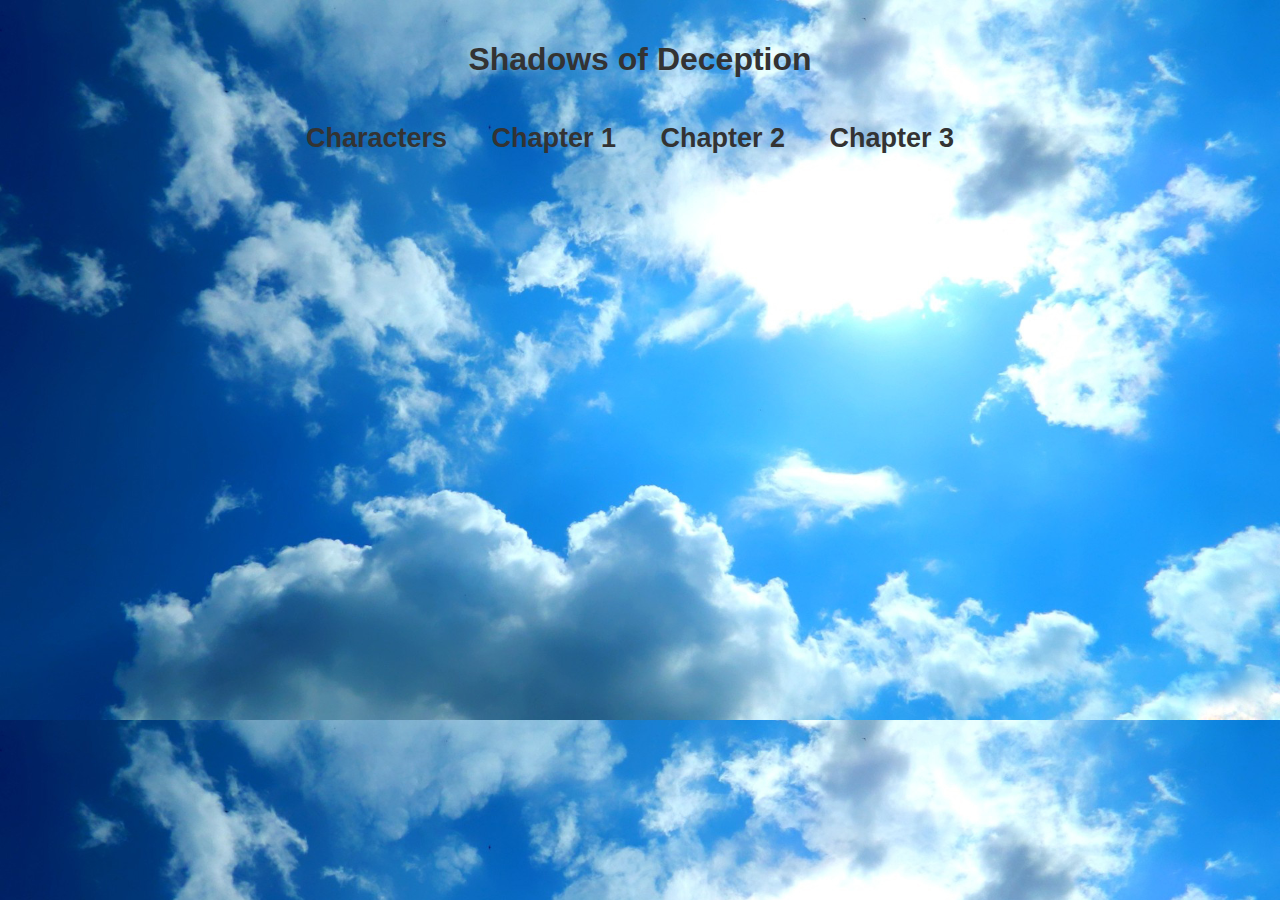
<file: Index.html>
<!DOCTYPE html>
<html lang="en">
<head>
    <meta charset="UTF-8">
    <meta name="viewport" content="width=device-width, initial-scale=1.0">
    <title>Shadows of Deception</title>
    <style>
        body {
            font-family: Arial, sans-serif;
            margin: 0;
            padding: 0;
            background-image: url('SkyBG.jpg');
	    background-size: cover;
        }
        .container {
            max-width: 800px;
            margin: 0 auto;
            padding: 20px;
        }
        h1 {
            text-align: center;
            color: #333;
        }
        ul {
            list-style-type: none;
            padding: 0;
            text-align: center;
	    margin-left: 20px;
            margin-bottom: 20px;
	    margin-top: 45px;
        }
        li {
            display: inline;
            margin-right: 40px;
	    font-size: 27px;
        }
        a {
            text-decoration: none;
            color: #333;
            font-weight: bold;
        }
    </style>
</head>
<body>

<div class="container">
    <h1>Shadows of Deception</h1>
    
    <ul>
	<li><a href="characters.html">Characters</a></li>
        <li><a href="chapter1.html">Chapter 1</a></li>
        <li><a href="chapter2.html">Chapter 2</a></li>
        <li><a href="chapter3.html">Chapter 3</a></li>
    </ul>
    
    <div id="content">
        <!-- Chapter content will be loaded here -->
    </div>
</div>

</body>
</html>
</file>
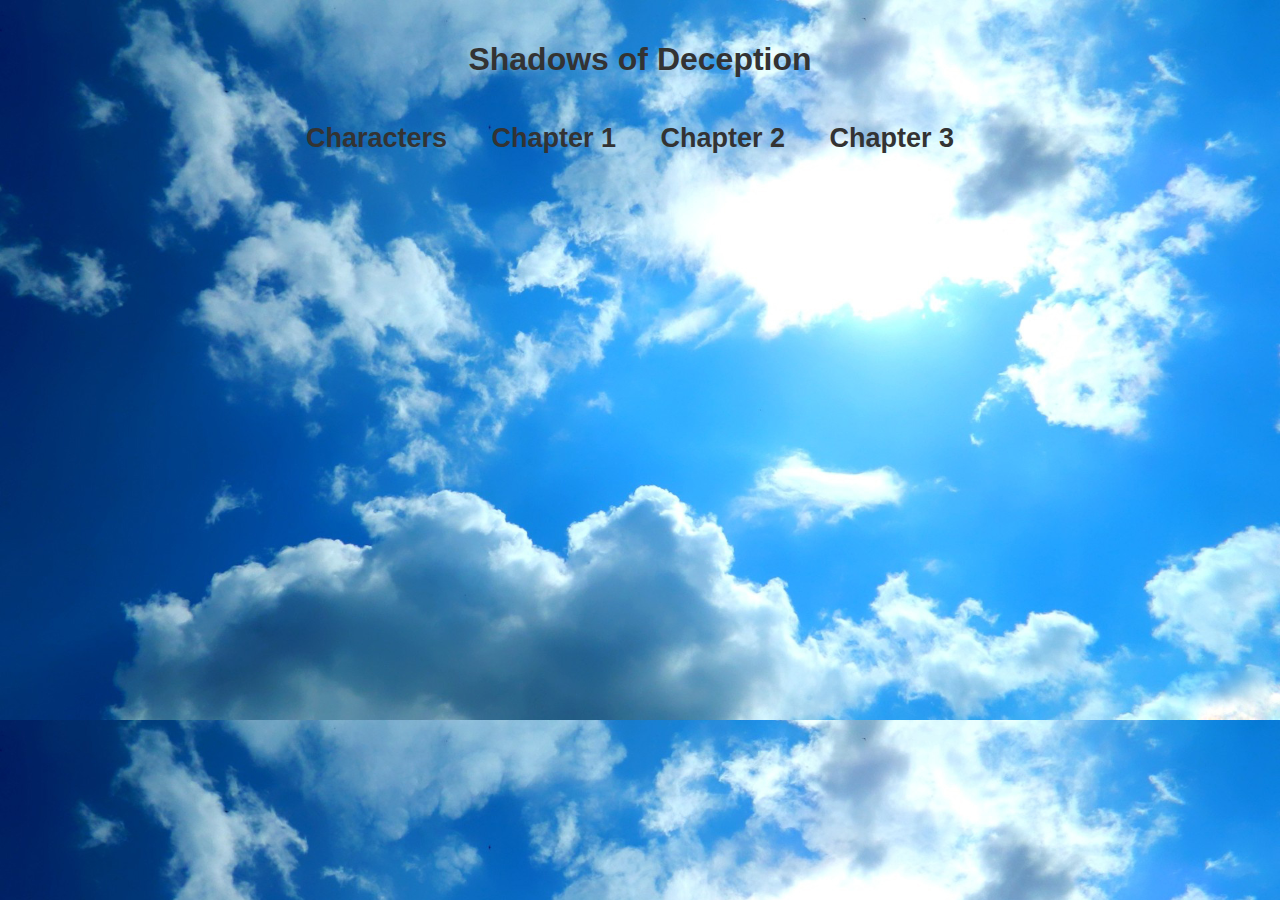
<file: index.html>
<!DOCTYPE html>
<html lang="en">
<head>
    <meta charset="UTF-8">
    <meta name="viewport" content="width=device-width, initial-scale=1.0">
    <title>Shadows of Deception</title>
    <style>
        body {
            font-family: Arial, sans-serif;
            margin: 0;
            padding: 0;
            background-image: url('SkyBG.jpg');
	    background-size: cover;
        }
        .container {
            max-width: 800px;
            margin: 0 auto;
            padding: 20px;
        }
        h1 {
            text-align: center;
            color: #333;
        }
        ul {
            list-style-type: none;
            padding: 0;
            text-align: center;
	    margin-left: 20px;
            margin-bottom: 20px;
	    margin-top: 45px;
        }
        li {
            display: inline;
            margin-right: 40px;
	    font-size: 27px;
        }
        a {
            text-decoration: none;
            color: #333;
            font-weight: bold;
        }
    </style>
</head>
<body>

<div class="container">
    <h1>Shadows of Deception</h1>
    
    <ul>
	<li><a href="Characters.html">Characters</a></li>
        <li><a href="Chapter1.html">Chapter 1</a></li>
        <li><a href="Chapter2.html">Chapter 2</a></li>
        <li><a href="Chapter3.html">Chapter 3</a></li>
    </ul>
    
    <div id="content">
        <!-- Chapter content will be loaded here -->
    </div>
</div>

</body>
</html>
</file>
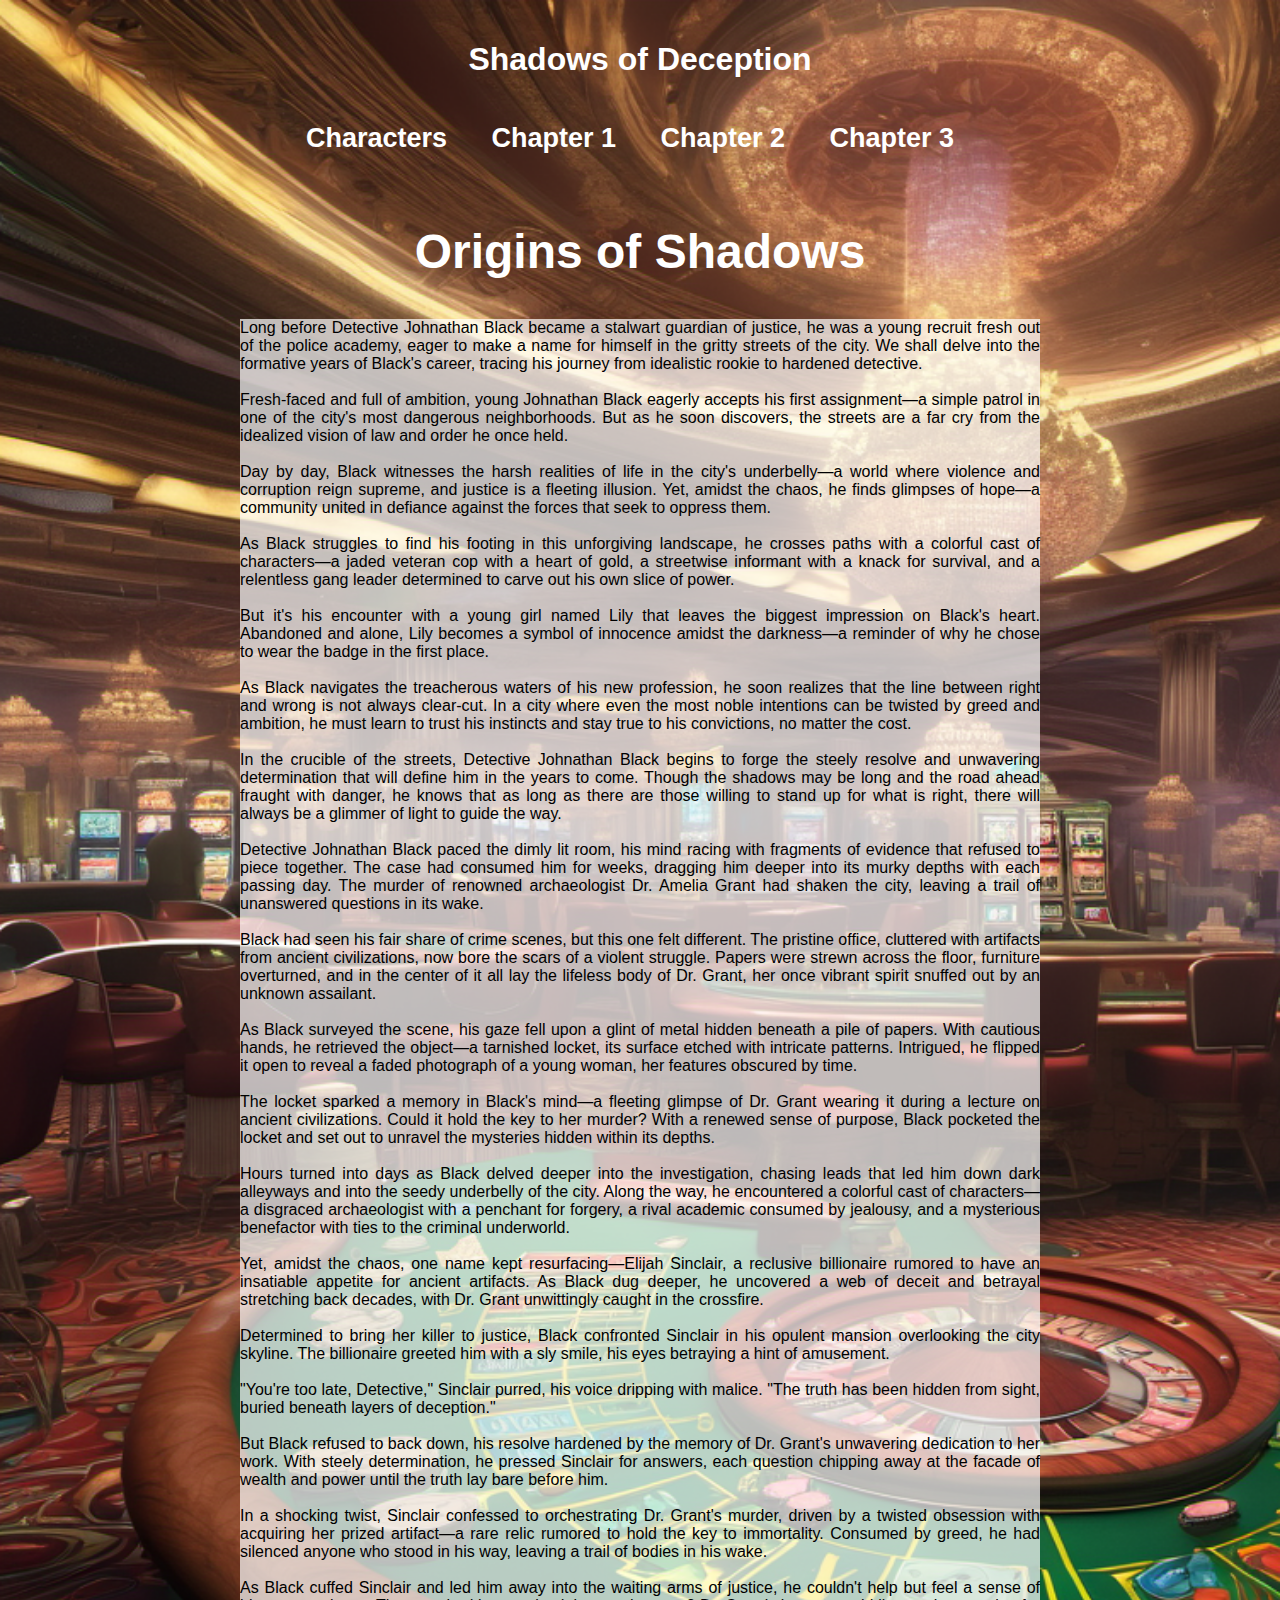
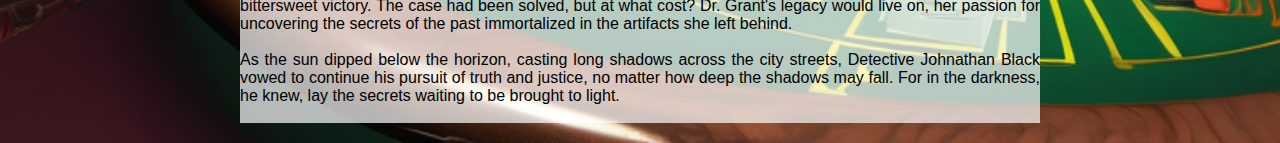
<file: Chapter1.html>
<!DOCTYPE html>
<html lang="en">
<head>
    <meta charset="UTF-8">
    <meta name="viewport" content="width=device-width, initial-scale=1.0">
    <title>Shadows of Deception</title>
    <style>
        body {
            font-family: Arial, sans-serif;
            margin: 0;
            padding: 0;
            background-image: url('Casino.png');
	    background-size: cover;
        }
        .container {
            max-width: 800px;
            margin: 0 auto;
            padding: 20px;
        }
        h1 {
            text-align: center;
            color: white;
        }
		h2 {
	    text-align: center;
	    color: white;
	    margin-top: 70px;
	    font-size: 48px;
        }
        ul {
            list-style-type: none;
            padding: 0;
            text-align: center;
	    margin-left: 20px;
            margin-bottom: 20px;
	    margin-top: 45px;
        }
        li {
            display: inline;
            margin-right: 40px;
	    font-size: 27px;
        }
        a {
            text-decoration: none;
            color: white;
            font-weight: bold;
        }
    </style>
</head>
<body>

<div class="container">
    <h1>Shadows of Deception</h1>
    
    <ul>
	<li><a href="Characters.html">Characters</a></li>
        <li><a href="Chapter1.html">Chapter 1</a></li>
        <li><a href="Chapter2.html">Chapter 2</a></li>
        <li><a href="Chapter3.html">Chapter 3</a></li>
    </ul>
	
	<h2>Origins of Shadows</h2>
    
    <div id="content" style="text-align: justify; background-color: rgba(255, 255, 255, 0.7)">
        Long before Detective Johnathan Black became a stalwart guardian of justice, he was a young recruit fresh out of the police academy, eager to make a name for himself in the gritty streets of the city. We shall delve into the formative years of Black's career, tracing his journey from idealistic rookie to hardened detective. <br> <br>

Fresh-faced and full of ambition, young Johnathan Black eagerly accepts his first assignment—a simple patrol in one of the city's most dangerous neighborhoods. But as he soon discovers, the streets are a far cry from the idealized vision of law and order he once held. <br> <br>

Day by day, Black witnesses the harsh realities of life in the city's underbelly—a world where violence and corruption reign supreme, and justice is a fleeting illusion. Yet, amidst the chaos, he finds glimpses of hope—a community united in defiance against the forces that seek to oppress them. <br> <br>

As Black struggles to find his footing in this unforgiving landscape, he crosses paths with a colorful cast of characters—a jaded veteran cop with a heart of gold, a streetwise informant with a knack for survival, and a relentless gang leader determined to carve out his own slice of power. <br> <br>

But it's his encounter with a young girl named Lily that leaves the biggest impression on Black's heart. Abandoned and alone, Lily becomes a symbol of innocence amidst the darkness—a reminder of why he chose to wear the badge in the first place. <br> <br>

As Black navigates the treacherous waters of his new profession, he soon realizes that the line between right and wrong is not always clear-cut. In a city where even the most noble intentions can be twisted by greed and ambition, he must learn to trust his instincts and stay true to his convictions, no matter the cost. <br> <br>

In the crucible of the streets, Detective Johnathan Black begins to forge the steely resolve and unwavering determination that will define him in the years to come. Though the shadows may be long and the road ahead fraught with danger, he knows that as long as there are those willing to stand up for what is right, there will always be a glimmer of light to guide the way. <br> <br>

Detective Johnathan Black paced the dimly lit room, his mind racing with fragments of evidence that refused to piece together. The case had consumed him for weeks, dragging him deeper into its murky depths with each passing day. The murder of renowned archaeologist Dr. Amelia Grant had shaken the city, leaving a trail of unanswered questions in its wake. <br> <br>

Black had seen his fair share of crime scenes, but this one felt different. The pristine office, cluttered with artifacts from ancient civilizations, now bore the scars of a violent struggle. Papers were strewn across the floor, furniture overturned, and in the center of it all lay the lifeless body of Dr. Grant, her once vibrant spirit snuffed out by an unknown assailant. <br> <br>

As Black surveyed the scene, his gaze fell upon a glint of metal hidden beneath a pile of papers. With cautious hands, he retrieved the object—a tarnished locket, its surface etched with intricate patterns. Intrigued, he flipped it open to reveal a faded photograph of a young woman, her features obscured by time. <br> <br>

The locket sparked a memory in Black's mind—a fleeting glimpse of Dr. Grant wearing it during a lecture on ancient civilizations. Could it hold the key to her murder? With a renewed sense of purpose, Black pocketed the locket and set out to unravel the mysteries hidden within its depths. <br> <br>

Hours turned into days as Black delved deeper into the investigation, chasing leads that led him down dark alleyways and into the seedy underbelly of the city. Along the way, he encountered a colorful cast of characters—a disgraced archaeologist with a penchant for forgery, a rival academic consumed by jealousy, and a mysterious benefactor with ties to the criminal underworld. <br> <br>

Yet, amidst the chaos, one name kept resurfacing—Elijah Sinclair, a reclusive billionaire rumored to have an insatiable appetite for ancient artifacts. As Black dug deeper, he uncovered a web of deceit and betrayal stretching back decades, with Dr. Grant unwittingly caught in the crossfire. <br> <br>

Determined to bring her killer to justice, Black confronted Sinclair in his opulent mansion overlooking the city skyline. The billionaire greeted him with a sly smile, his eyes betraying a hint of amusement. <br> <br>

"You're too late, Detective," Sinclair purred, his voice dripping with malice. "The truth has been hidden from sight, buried beneath layers of deception." <br> <br>

But Black refused to back down, his resolve hardened by the memory of Dr. Grant's unwavering dedication to her work. With steely determination, he pressed Sinclair for answers, each question chipping away at the facade of wealth and power until the truth lay bare before him. <br> <br>

In a shocking twist, Sinclair confessed to orchestrating Dr. Grant's murder, driven by a twisted obsession with acquiring her prized artifact—a rare relic rumored to hold the key to immortality. Consumed by greed, he had silenced anyone who stood in his way, leaving a trail of bodies in his wake. <br> <br>

As Black cuffed Sinclair and led him away into the waiting arms of justice, he couldn't help but feel a sense of bittersweet victory. The case had been solved, but at what cost? Dr. Grant's legacy would live on, her passion for uncovering the secrets of the past immortalized in the artifacts she left behind. <br> <br>

As the sun dipped below the horizon, casting long shadows across the city streets, Detective Johnathan Black vowed to continue his pursuit of truth and justice, no matter how deep the shadows may fall. For in the darkness, he knew, lay the secrets waiting to be brought to light. <br> <br>
    </div>
</div>

</body>
</html>
</file>
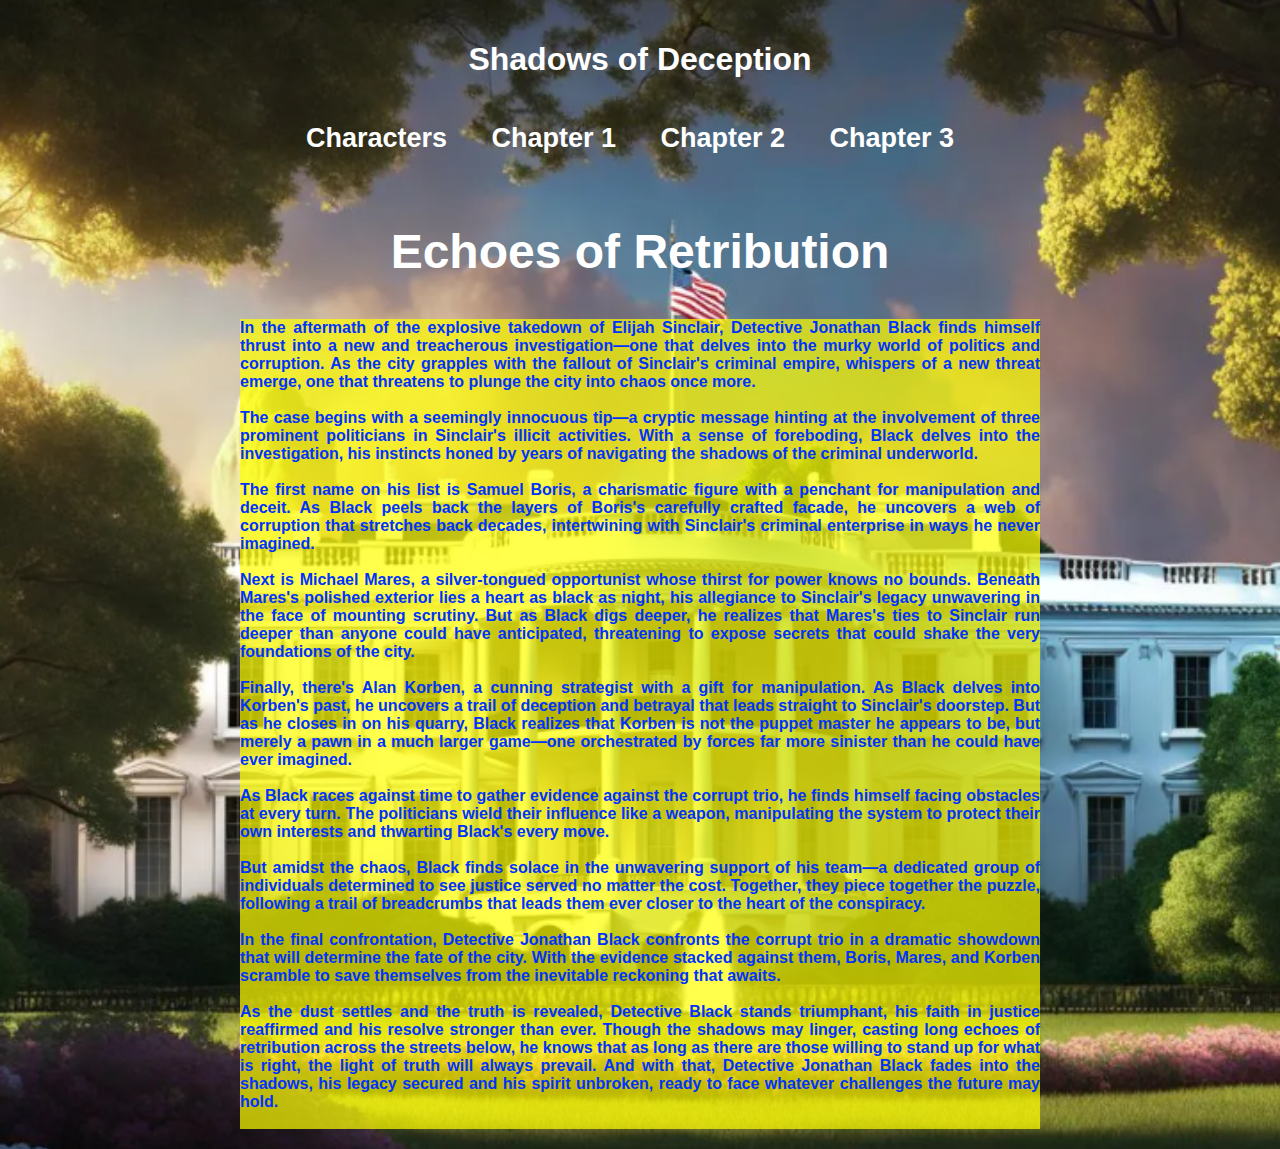
<file: Chapter2.html>
<!DOCTYPE html>
<html lang="en">
<head>
    <meta charset="UTF-8">
    <meta name="viewport" content="width=device-width, initial-scale=1.0">
    <title>Shadows of Deception</title>
    <style>
        body {
            font-family: Arial, sans-serif;
            margin: 0;
            padding: 0;
            background-image: url('White_House.png');
	    background-size: cover;
        }
        .container {
            max-width: 800px;
            margin: 0 auto;
            padding: 20px;
        }
        h1 {
            text-align: center;
            color: white;
        }
		h2 {
	    text-align: center;
	    color: white;
	    margin-top: 70px;
	    font-size: 48px;
        }
        ul {
            list-style-type: none;
            padding: 0;
            text-align: center;
	    margin-left: 20px;
            margin-bottom: 20px;
	    margin-top: 45px;
        }
        li {
            display: inline;
            margin-right: 40px;
	    font-size: 27px;
        }
        a {
            text-decoration: none;
            color: white;
            font-weight: bold;
        }
    </style>
</head>
<body>

<div class="container">
    <h1>Shadows of Deception</h1>
    
    <ul>
	<li><a href="Characters.html">Characters</a></li>
        <li><a href="Chapter1.html">Chapter 1</a></li>
        <li><a href="Chapter2.html">Chapter 2</a></li>
        <li><a href="Chapter3.html">Chapter 3</a></li>
    </ul>
	
	<h2>Echoes of Retribution</h2>
    
    <div id="content" style="text-align: justify; background-color: rgba(255, 255, 0, 0.7); color: rgba(0, 50, 255)">
        <b>In the aftermath of the explosive takedown of Elijah Sinclair, Detective Jonathan Black finds himself thrust into a new and treacherous investigation—one that delves into the murky world of politics and corruption. As the city grapples with the fallout of Sinclair's criminal empire, whispers of a new threat emerge, one that threatens to plunge the city into chaos once more. <br> <br>

The case begins with a seemingly innocuous tip—a cryptic message hinting at the involvement of three prominent politicians in Sinclair's illicit activities. With a sense of foreboding, Black delves into the investigation, his instincts honed by years of navigating the shadows of the criminal underworld.<br> <br>

The first name on his list is Samuel Boris, a charismatic figure with a penchant for manipulation and deceit. As Black peels back the layers of Boris's carefully crafted facade, he uncovers a web of corruption that stretches back decades, intertwining with Sinclair's criminal enterprise in ways he never imagined. <br> <br>

Next is Michael Mares, a silver-tongued opportunist whose thirst for power knows no bounds. Beneath Mares's polished exterior lies a heart as black as night, his allegiance to Sinclair's legacy unwavering in the face of mounting scrutiny. But as Black digs deeper, he realizes that Mares's ties to Sinclair run deeper than anyone could have anticipated, threatening to expose secrets that could shake the very foundations of the city. <br> <br>

Finally, there's Alan Korben, a cunning strategist with a gift for manipulation. As Black delves into Korben's past, he uncovers a trail of deception and betrayal that leads straight to Sinclair's doorstep. But as he closes in on his quarry, Black realizes that Korben is not the puppet master he appears to be, but merely a pawn in a much larger game—one orchestrated by forces far more sinister than he could have ever imagined. <br> <br>

As Black races against time to gather evidence against the corrupt trio, he finds himself facing obstacles at every turn. The politicians wield their influence like a weapon, manipulating the system to protect their own interests and thwarting Black's every move. <br> <br>

But amidst the chaos, Black finds solace in the unwavering support of his team—a dedicated group of individuals determined to see justice served no matter the cost. Together, they piece together the puzzle, following a trail of breadcrumbs that leads them ever closer to the heart of the conspiracy. <br> <br>

In the final confrontation, Detective Jonathan Black confronts the corrupt trio in a dramatic showdown that will determine the fate of the city. With the evidence stacked against them, Boris, Mares, and Korben scramble to save themselves from the inevitable reckoning that awaits. <br> <br>

As the dust settles and the truth is revealed, Detective Black stands triumphant, his faith in justice reaffirmed and his resolve stronger than ever. Though the shadows may linger, casting long echoes of retribution across the streets below, he knows that as long as there are those willing to stand up for what is right, the light of truth will always prevail. And with that, Detective Jonathan Black fades into the shadows, his legacy secured and his spirit unbroken, ready to face whatever challenges the future may hold. <br> <br> </b>

    </div>
</div>

</body>
</html>
</file>
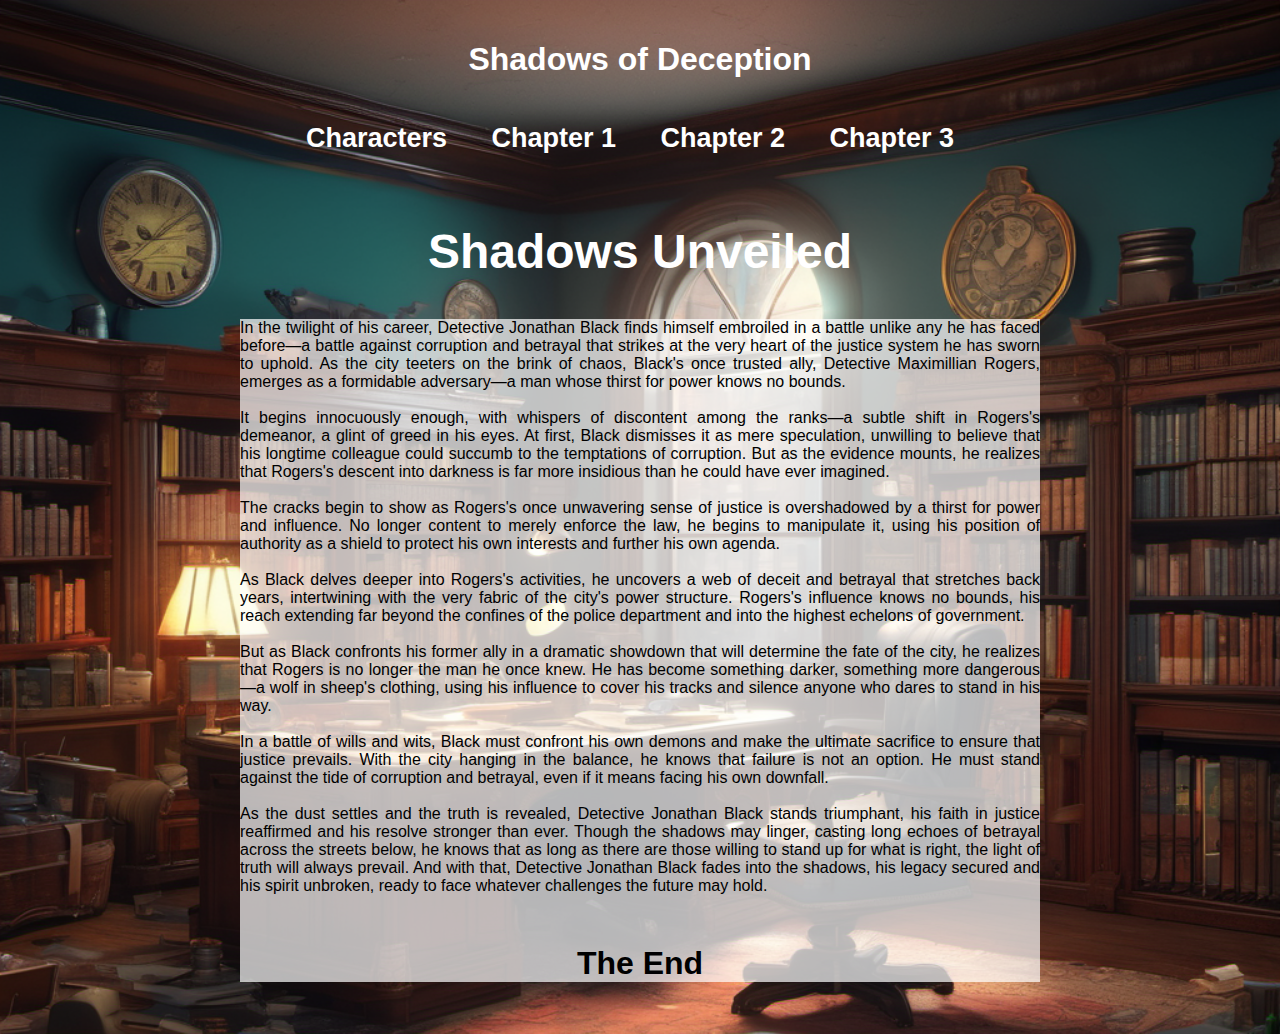
<file: Chapter3.html>
<!DOCTYPE html>
<html lang="en">
<head>
    <meta charset="UTF-8">
    <meta name="viewport" content="width=device-width, initial-scale=1.0">
    <title>Shadows of Deception</title>
    <style>
        body {
            font-family: Arial, sans-serif;
            margin: 0;
            padding: 0;
            background-image: url('Detective_Office.png');
	    background-size: cover;
        }
        .container {
        max-width: 800px;
        margin: 0 auto;
        padding: 20px;
        }
        h1 {
        text-align: center;
        color: white;
        }
		h2 {
	    text-align: center;
	    color: white;
	    margin-top: 70px;
	    font-size: 48px;
        }
        ul {
        list-style-type: none;
        padding: 0;
        text-align: center;
		margin-left: 20px;
        margin-bottom: 20px;
		margin-top: 45px;
        }
        li {
        display: inline;
        margin-right: 40px;
	    font-size: 27px;
        }
        a {
        text-decoration: none;
        color: white;
        font-weight: bold;
        }
    </style>
</head>
<body>

<div class="container">
    <h1>Shadows of Deception</h1>
    
    <ul>
	<li><a href="Characters.html">Characters</a></li>
        <li><a href="Chapter1.html">Chapter 1</a></li>
        <li><a href="Chapter2.html">Chapter 2</a></li>
        <li><a href="Chapter3.html">Chapter 3</a></li>
    </ul>
	
	<h2>Shadows Unveiled</h2>
    
    <div id="content" style="text-align: justify; background-color: rgba(255, 255, 255, 0.7)">
        In the twilight of his career, Detective Jonathan Black finds himself embroiled in a battle unlike any he has faced before—a battle against corruption and betrayal that strikes at the very heart of the justice system he has sworn to uphold. As the city teeters on the brink of chaos, Black's once trusted ally, Detective Maximillian Rogers, emerges as a formidable adversary—a man whose thirst for power knows no bounds. <br> <br>

It begins innocuously enough, with whispers of discontent among the ranks—a subtle shift in Rogers's demeanor, a glint of greed in his eyes. At first, Black dismisses it as mere speculation, unwilling to believe that his longtime colleague could succumb to the temptations of corruption. But as the evidence mounts, he realizes that Rogers's descent into darkness is far more insidious than he could have ever imagined. <br> <br>

The cracks begin to show as Rogers's once unwavering sense of justice is overshadowed by a thirst for power and influence. No longer content to merely enforce the law, he begins to manipulate it, using his position of authority as a shield to protect his own interests and further his own agenda. <br> <br>

As Black delves deeper into Rogers's activities, he uncovers a web of deceit and betrayal that stretches back years, intertwining with the very fabric of the city's power structure. Rogers's influence knows no bounds, his reach extending far beyond the confines of the police department and into the highest echelons of government. <br> <br>

But as Black confronts his former ally in a dramatic showdown that will determine the fate of the city, he realizes that Rogers is no longer the man he once knew. He has become something darker, something more dangerous—a wolf in sheep's clothing, using his influence to cover his tracks and silence anyone who dares to stand in his way. <br> <br>

In a battle of wills and wits, Black must confront his own demons and make the ultimate sacrifice to ensure that justice prevails. With the city hanging in the balance, he knows that failure is not an option. He must stand against the tide of corruption and betrayal, even if it means facing his own downfall. <br> <br>

As the dust settles and the truth is revealed, Detective Jonathan Black stands triumphant, his faith in justice reaffirmed and his resolve stronger than ever. Though the shadows may linger, casting long echoes of betrayal across the streets below, he knows that as long as there are those willing to stand up for what is right, the light of truth will always prevail. And with that, Detective Jonathan Black fades into the shadows, his legacy secured and his spirit unbroken, ready to face whatever challenges the future may hold. <br> <br>

	<p style="text-align: center; font-size: 32px; font-style: Arial"><b>The End</b></p>
    </div>
</div>

</body>
</html>
</file>
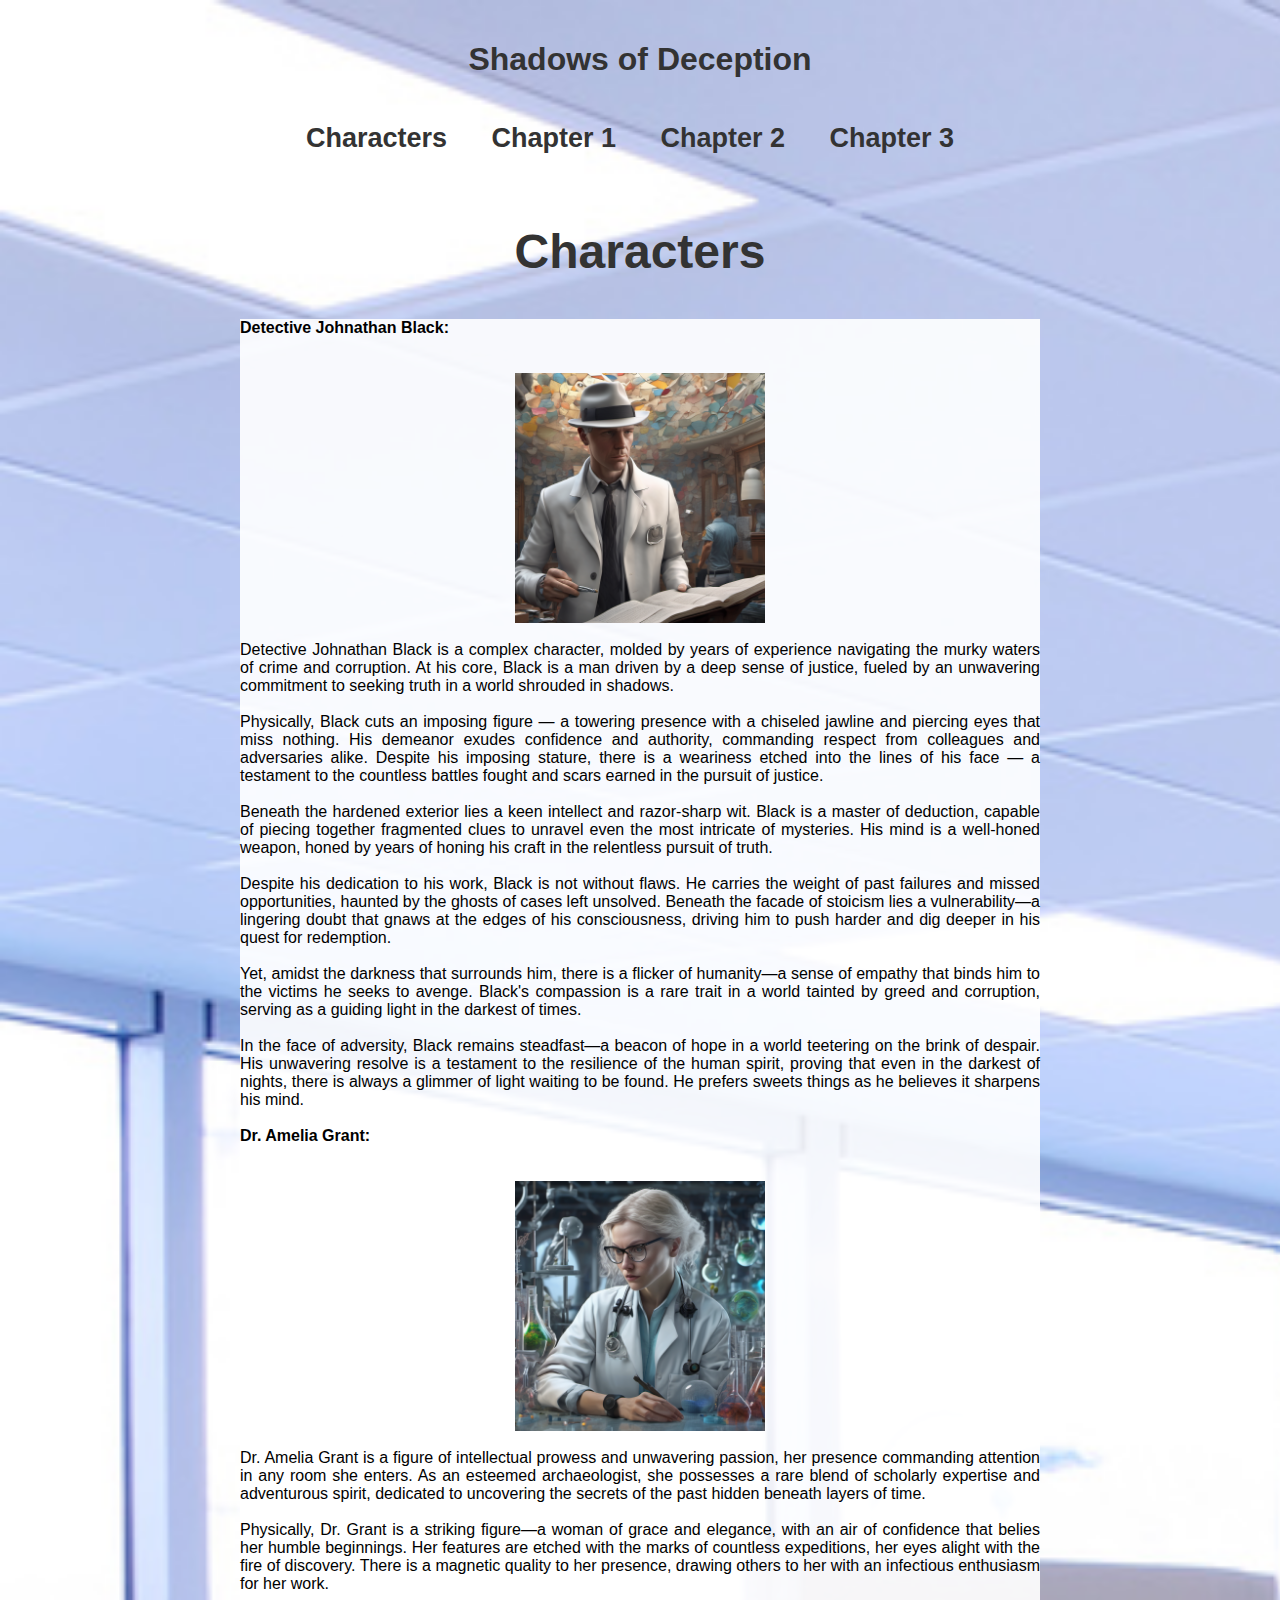
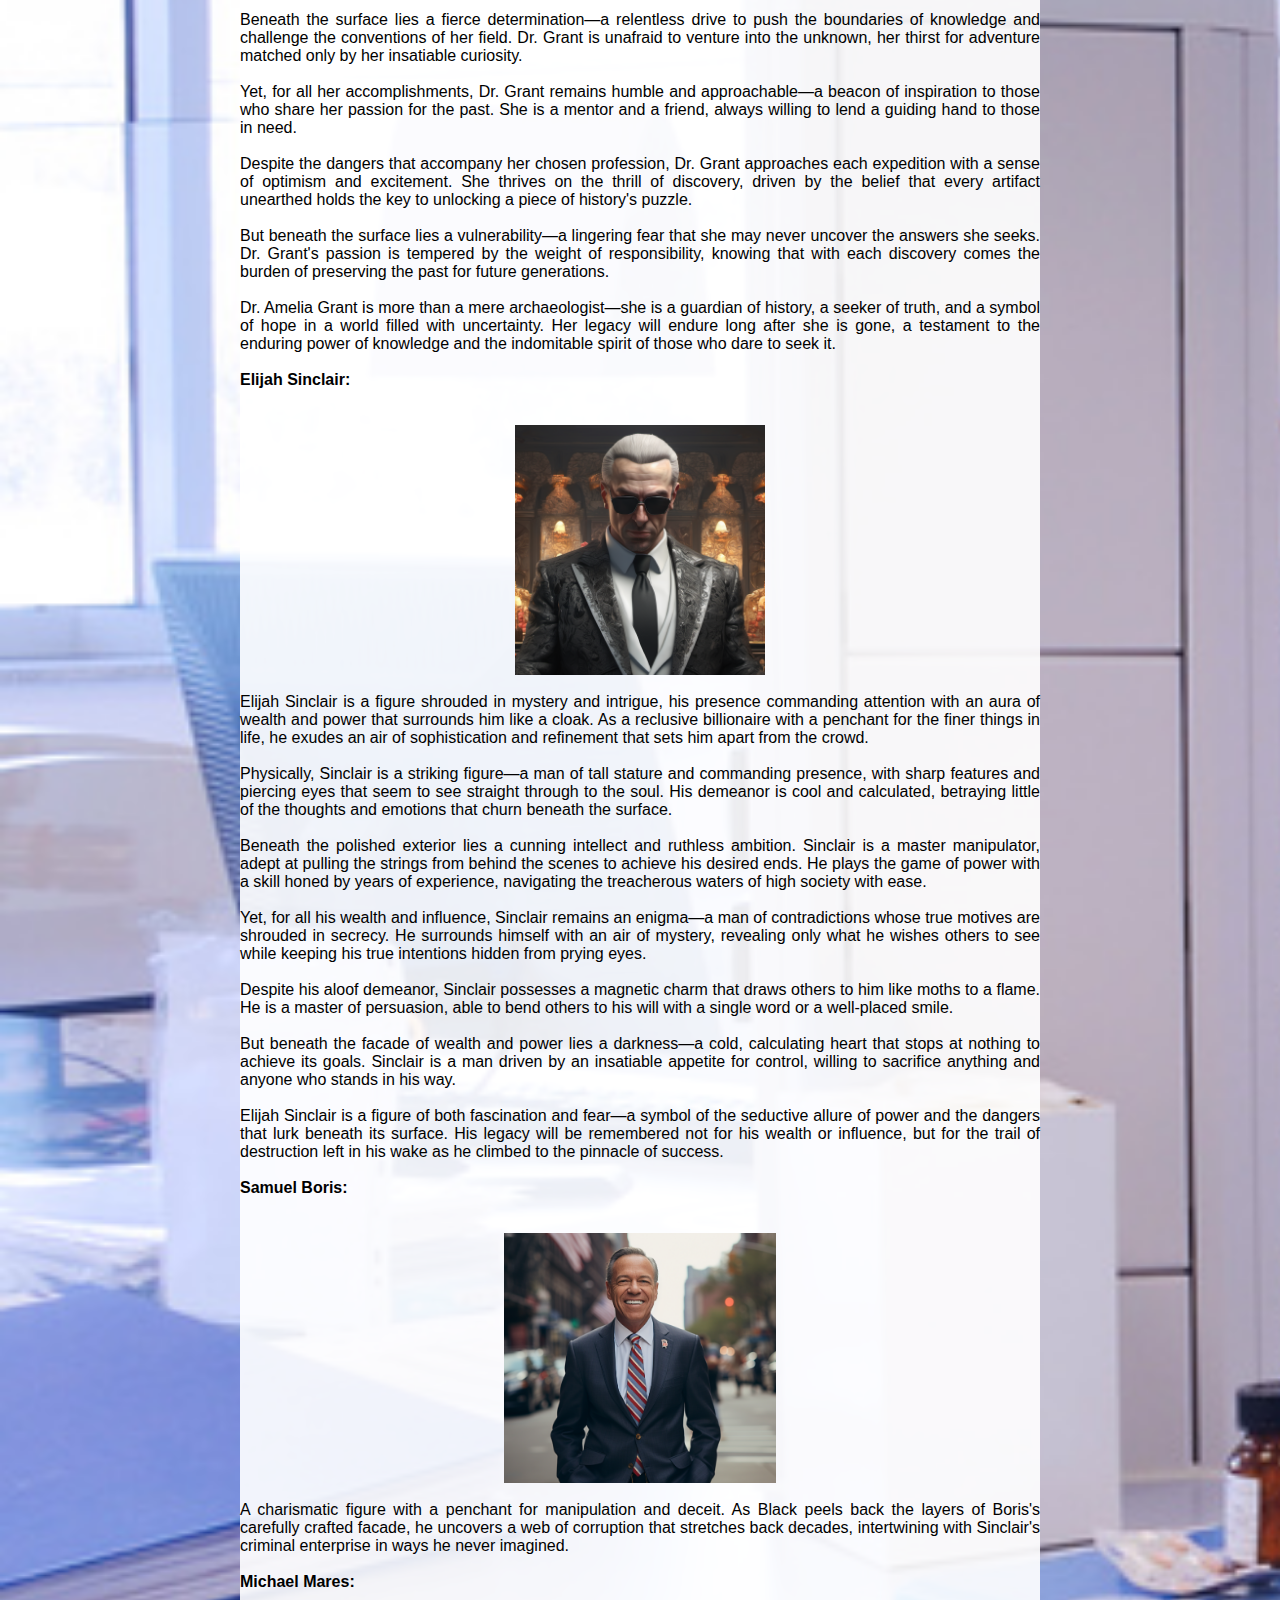
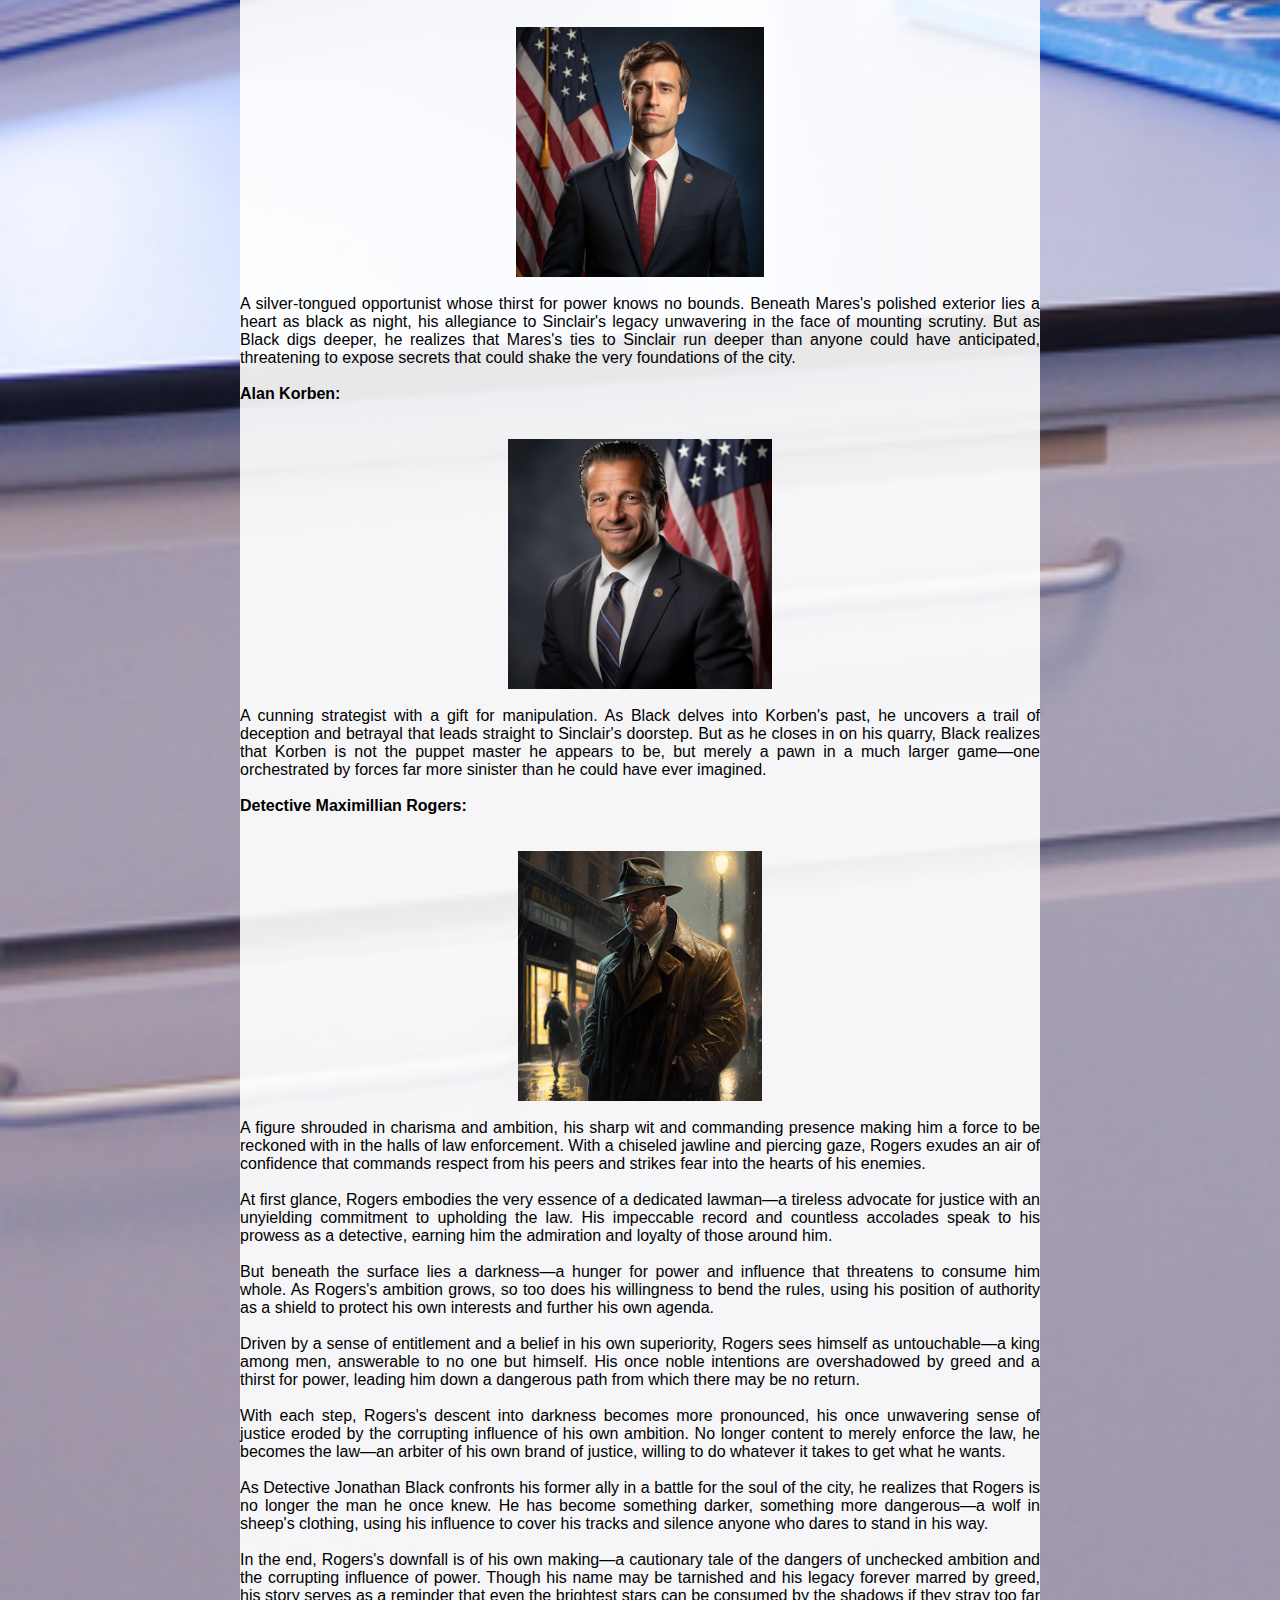
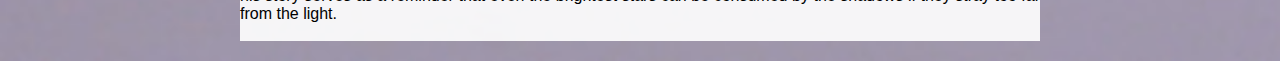
<file: Characters.html>
<!DOCTYPE html>
<html lang="en">
<head>
    <meta charset="UTF-8">
    <meta name="viewport" content="width=device-width, initial-scale=1.0">
    <title>Shadows of Deception</title>
	<link rel="stylesheet" href="Centered-image.css">
    <style>
        body {
            font-family: Arial, sans-serif;
            margin: 0;
            padding: 0;
            background-image: url('LabBG.jpg');
	    background-size: cover;
        }
        .container {
            max-width: 800px;
            margin: 0 auto;
            padding: 20px;
        }
        h1 {
            text-align: center;
            color: #333;
		}
		h2 {
	    text-align: center;
	    color: #333;
	    margin-top: 70px;
	    font-size: 48px;
        }
        ul {
            list-style-type: none;
            padding: 0;
            text-align: center;
	    margin-left: 20px;
            margin-bottom: 20px;
	    margin-top: 45px;
        }
        li {
            display: inline;
            margin-right: 40px;
	    font-size: 27px;
        }
        a {
            text-decoration: none;
            color: #333;
            font-weight: bold;
        }
    </style>
</head>
<body>

<div class="container">
    <h1>Shadows of Deception</h1>
    
    <ul>
	<li><a href="Characters.html">Characters</a></li>
        <li><a href="Chapter1.html">Chapter 1</a></li>
        <li><a href="Chapter2.html">Chapter 2</a></li>
        <li><a href="Chapter3.html">Chapter 3</a></li>
    </ul>
    
	<h2>Characters</h2>

    <div id="content" style="text-align: justify; background-color: rgba(255, 255, 255, 0.9)">
        <b>Detective Johnathan Black:</b> <br> <br> <br>
		<img src="Detective_Jonathan_Black.png" alt="Detective Johnathan Black" class="centered-image"> <br>
Detective Johnathan Black is a complex character, molded by years of experience navigating the murky waters of crime and corruption. At his core, Black is a man driven by a deep sense of justice, fueled by an unwavering commitment to seeking truth in a world shrouded in shadows. <br> <br>

Physically, Black cuts an imposing figure — a towering presence with a chiseled jawline and piercing eyes that miss nothing. His demeanor exudes confidence and authority, commanding respect from colleagues and adversaries alike. Despite his imposing stature, there is a weariness etched into the lines of his face — a testament to the countless battles fought and scars earned in the pursuit of justice. <br> <br>

Beneath the hardened exterior lies a keen intellect and razor-sharp wit. Black is a master of deduction, capable of piecing together fragmented clues to unravel even the most intricate of mysteries. His mind is a well-honed weapon, honed by years of honing his craft in the relentless pursuit of truth. <br> <br>

Despite his dedication to his work, Black is not without flaws. He carries the weight of past failures and missed opportunities, haunted by the ghosts of cases left unsolved. Beneath the facade of stoicism lies a vulnerability—a lingering doubt that gnaws at the edges of his consciousness, driving him to push harder and dig deeper in his quest for redemption. <br> <br>

Yet, amidst the darkness that surrounds him, there is a flicker of humanity—a sense of empathy that binds him to the victims he seeks to avenge. Black's compassion is a rare trait in a world tainted by greed and corruption, serving as a guiding light in the darkest of times. <br> <br>

In the face of adversity, Black remains steadfast—a beacon of hope in a world teetering on the brink of despair. His unwavering resolve is a testament to the resilience of the human spirit, proving that even in the darkest of nights, there is always a glimmer of light waiting to be found. He prefers sweets things as he believes it sharpens his mind. <br> <br>

<b>Dr. Amelia Grant:</b> <br> <br> <br>
		<img src="Doctor_Amelia_Grant.png" alt="Dr. Amelia Grant" class="centered-image"> <br>
Dr. Amelia Grant is a figure of intellectual prowess and unwavering passion, her presence commanding attention in any room she enters. As an esteemed archaeologist, she possesses a rare blend of scholarly expertise and adventurous spirit, dedicated to uncovering the secrets of the past hidden beneath layers of time. <br> <br>

Physically, Dr. Grant is a striking figure—a woman of grace and elegance, with an air of confidence that belies her humble beginnings. Her features are etched with the marks of countless expeditions, her eyes alight with the fire of discovery. There is a magnetic quality to her presence, drawing others to her with an infectious enthusiasm for her work. <br> <br>

Beneath the surface lies a fierce determination—a relentless drive to push the boundaries of knowledge and challenge the conventions of her field. Dr. Grant is unafraid to venture into the unknown, her thirst for adventure matched only by her insatiable curiosity. <br> <br>

Yet, for all her accomplishments, Dr. Grant remains humble and approachable—a beacon of inspiration to those who share her passion for the past. She is a mentor and a friend, always willing to lend a guiding hand to those in need. <br> <br>

Despite the dangers that accompany her chosen profession, Dr. Grant approaches each expedition with a sense of optimism and excitement. She thrives on the thrill of discovery, driven by the belief that every artifact unearthed holds the key to unlocking a piece of history's puzzle. <br> <br>

But beneath the surface lies a vulnerability—a lingering fear that she may never uncover the answers she seeks. Dr. Grant's passion is tempered by the weight of responsibility, knowing that with each discovery comes the burden of preserving the past for future generations. <br> <br>

Dr. Amelia Grant is more than a mere archaeologist—she is a guardian of history, a seeker of truth, and a symbol of hope in a world filled with uncertainty. Her legacy will endure long after she is gone, a testament to the enduring power of knowledge and the indomitable spirit of those who dare to seek it. <br> <br>

<b>Elijah Sinclair:</b> <br> <br> <br>
		<img src="Elijah_Sinclair.png" alt="Elijah Sinclair" class="centered-image"> <br>
Elijah Sinclair is a figure shrouded in mystery and intrigue, his presence commanding attention with an aura of wealth and power that surrounds him like a cloak. As a reclusive billionaire with a penchant for the finer things in life, he exudes an air of sophistication and refinement that sets him apart from the crowd. <br> <br>

Physically, Sinclair is a striking figure—a man of tall stature and commanding presence, with sharp features and piercing eyes that seem to see straight through to the soul. His demeanor is cool and calculated, betraying little of the thoughts and emotions that churn beneath the surface. <br> <br>

Beneath the polished exterior lies a cunning intellect and ruthless ambition. Sinclair is a master manipulator, adept at pulling the strings from behind the scenes to achieve his desired ends. He plays the game of power with a skill honed by years of experience, navigating the treacherous waters of high society with ease. <br> <br>

Yet, for all his wealth and influence, Sinclair remains an enigma—a man of contradictions whose true motives are shrouded in secrecy. He surrounds himself with an air of mystery, revealing only what he wishes others to see while keeping his true intentions hidden from prying eyes. <br> <br>

Despite his aloof demeanor, Sinclair possesses a magnetic charm that draws others to him like moths to a flame. He is a master of persuasion, able to bend others to his will with a single word or a well-placed smile. <br> <br>

But beneath the facade of wealth and power lies a darkness—a cold, calculating heart that stops at nothing to achieve its goals. Sinclair is a man driven by an insatiable appetite for control, willing to sacrifice anything and anyone who stands in his way. <br> <br>

Elijah Sinclair is a figure of both fascination and fear—a symbol of the seductive allure of power and the dangers that lurk beneath its surface. His legacy will be remembered not for his wealth or influence, but for the trail of destruction left in his wake as he climbed to the pinnacle of success. <br> <br>

<b>Samuel Boris:</b> <br> <br> <br>
		<img src="Samuel_Boris.png" alt="Samuel Boris" class="centered-image"> <br>
A charismatic figure with a penchant for manipulation and deceit. As Black peels back the layers of Boris's carefully crafted facade, he uncovers a web of corruption that stretches back decades, intertwining with Sinclair's criminal enterprise in ways he never imagined. <br> <br>

<b>Michael Mares:</b> <br> <br> <br>
		<img src="Michael_Mares.png" alt="Michael Mares" class="centered-image"> <br>
A silver-tongued opportunist whose thirst for power knows no bounds. Beneath Mares's polished exterior lies a heart as black as night, his allegiance to Sinclair's legacy unwavering in the face of mounting scrutiny. But as Black digs deeper, he realizes that Mares's ties to Sinclair run deeper than anyone could have anticipated, threatening to expose secrets that could shake the very foundations of the city. <br> <br>

<b>Alan Korben:</b> <br> <br> <br>
		<img src="Alan_Korben.png" alt="Alan Korben" class="centered-image"> <br>
A cunning strategist with a gift for manipulation. As Black delves into Korben's past, he uncovers a trail of deception and betrayal that leads straight to Sinclair's doorstep. But as he closes in on his quarry, Black realizes that Korben is not the puppet master he appears to be, but merely a pawn in a much larger game—one orchestrated by forces far more sinister than he could have ever imagined. <br> <br>

<b>Detective Maximillian Rogers:</b> <br> <br> <br>
		<img src="Detective_Maximillian_Rogers.png" alt="Detective Maximillian Rogers" class="centered-image"> <br>
A figure shrouded in charisma and ambition, his sharp wit and commanding presence making him a force to be reckoned with in the halls of law enforcement. With a chiseled jawline and piercing gaze, Rogers exudes an air of confidence that commands respect from his peers and strikes fear into the hearts of his enemies. <br> <br>

At first glance, Rogers embodies the very essence of a dedicated lawman—a tireless advocate for justice with an unyielding commitment to upholding the law. His impeccable record and countless accolades speak to his prowess as a detective, earning him the admiration and loyalty of those around him. <br> <br>

But beneath the surface lies a darkness—a hunger for power and influence that threatens to consume him whole. As Rogers's ambition grows, so too does his willingness to bend the rules, using his position of authority as a shield to protect his own interests and further his own agenda. <br> <br>

Driven by a sense of entitlement and a belief in his own superiority, Rogers sees himself as untouchable—a king among men, answerable to no one but himself. His once noble intentions are overshadowed by greed and a thirst for power, leading him down a dangerous path from which there may be no return. <br> <br>

With each step, Rogers's descent into darkness becomes more pronounced, his once unwavering sense of justice eroded by the corrupting influence of his own ambition. No longer content to merely enforce the law, he becomes the law—an arbiter of his own brand of justice, willing to do whatever it takes to get what he wants. <br> <br>

As Detective Jonathan Black confronts his former ally in a battle for the soul of the city, he realizes that Rogers is no longer the man he once knew. He has become something darker, something more dangerous—a wolf in sheep's clothing, using his influence to cover his tracks and silence anyone who dares to stand in his way. <br> <br>

In the end, Rogers's downfall is of his own making—a cautionary tale of the dangers of unchecked ambition and the corrupting influence of power. Though his name may be tarnished and his legacy forever marred by greed, his story serves as a reminder that even the brightest stars can be consumed by the shadows if they stray too far from the light. <br> <br>
    </div>
</div>

</body>
</html>
</file>
<file: Centered-image.css>
.centered-image {
    display: block;
    margin: 0 auto; /* Center the image horizontally */
    max-width: 150%; /* Ensure the image does not exceed the width of its container */
    height: auto; /* Maintain the aspect ratio of the image */
    max-height: 250px; /* Set the maximum height of the image */
}
</file>
